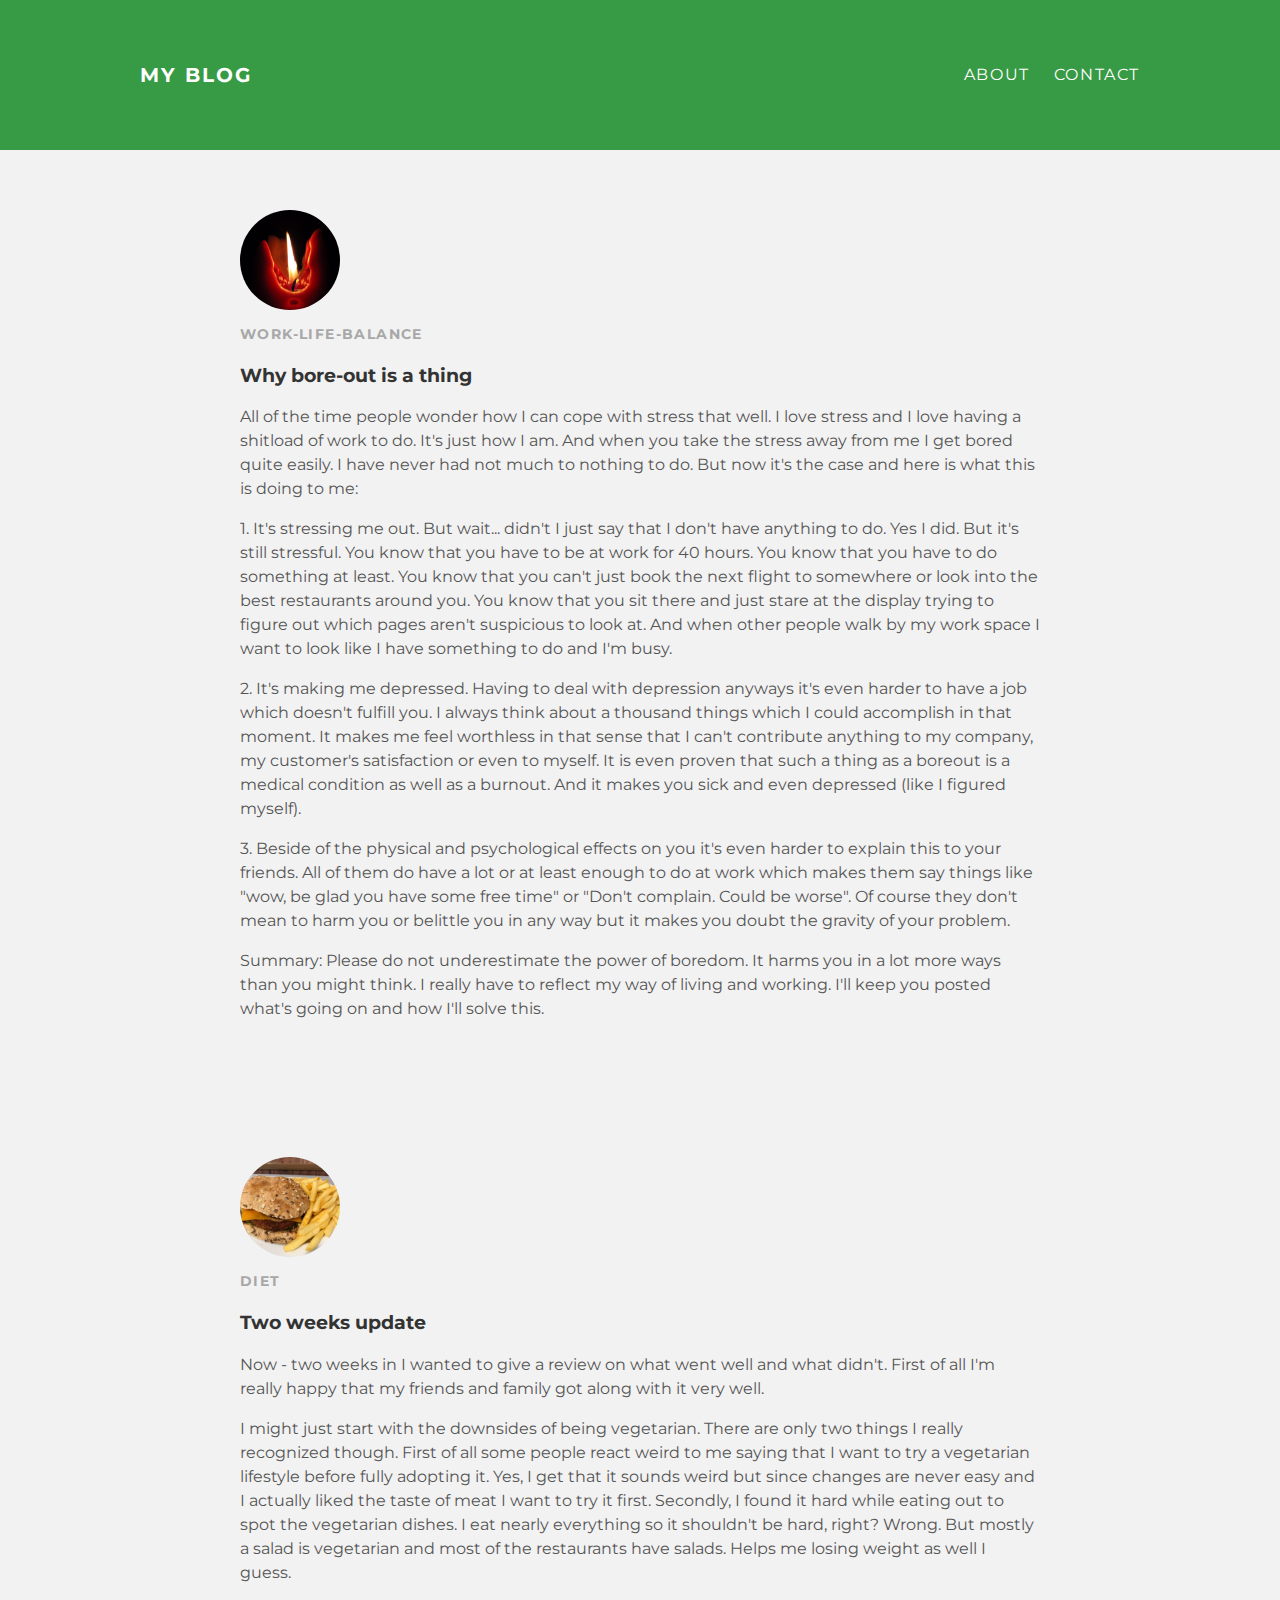
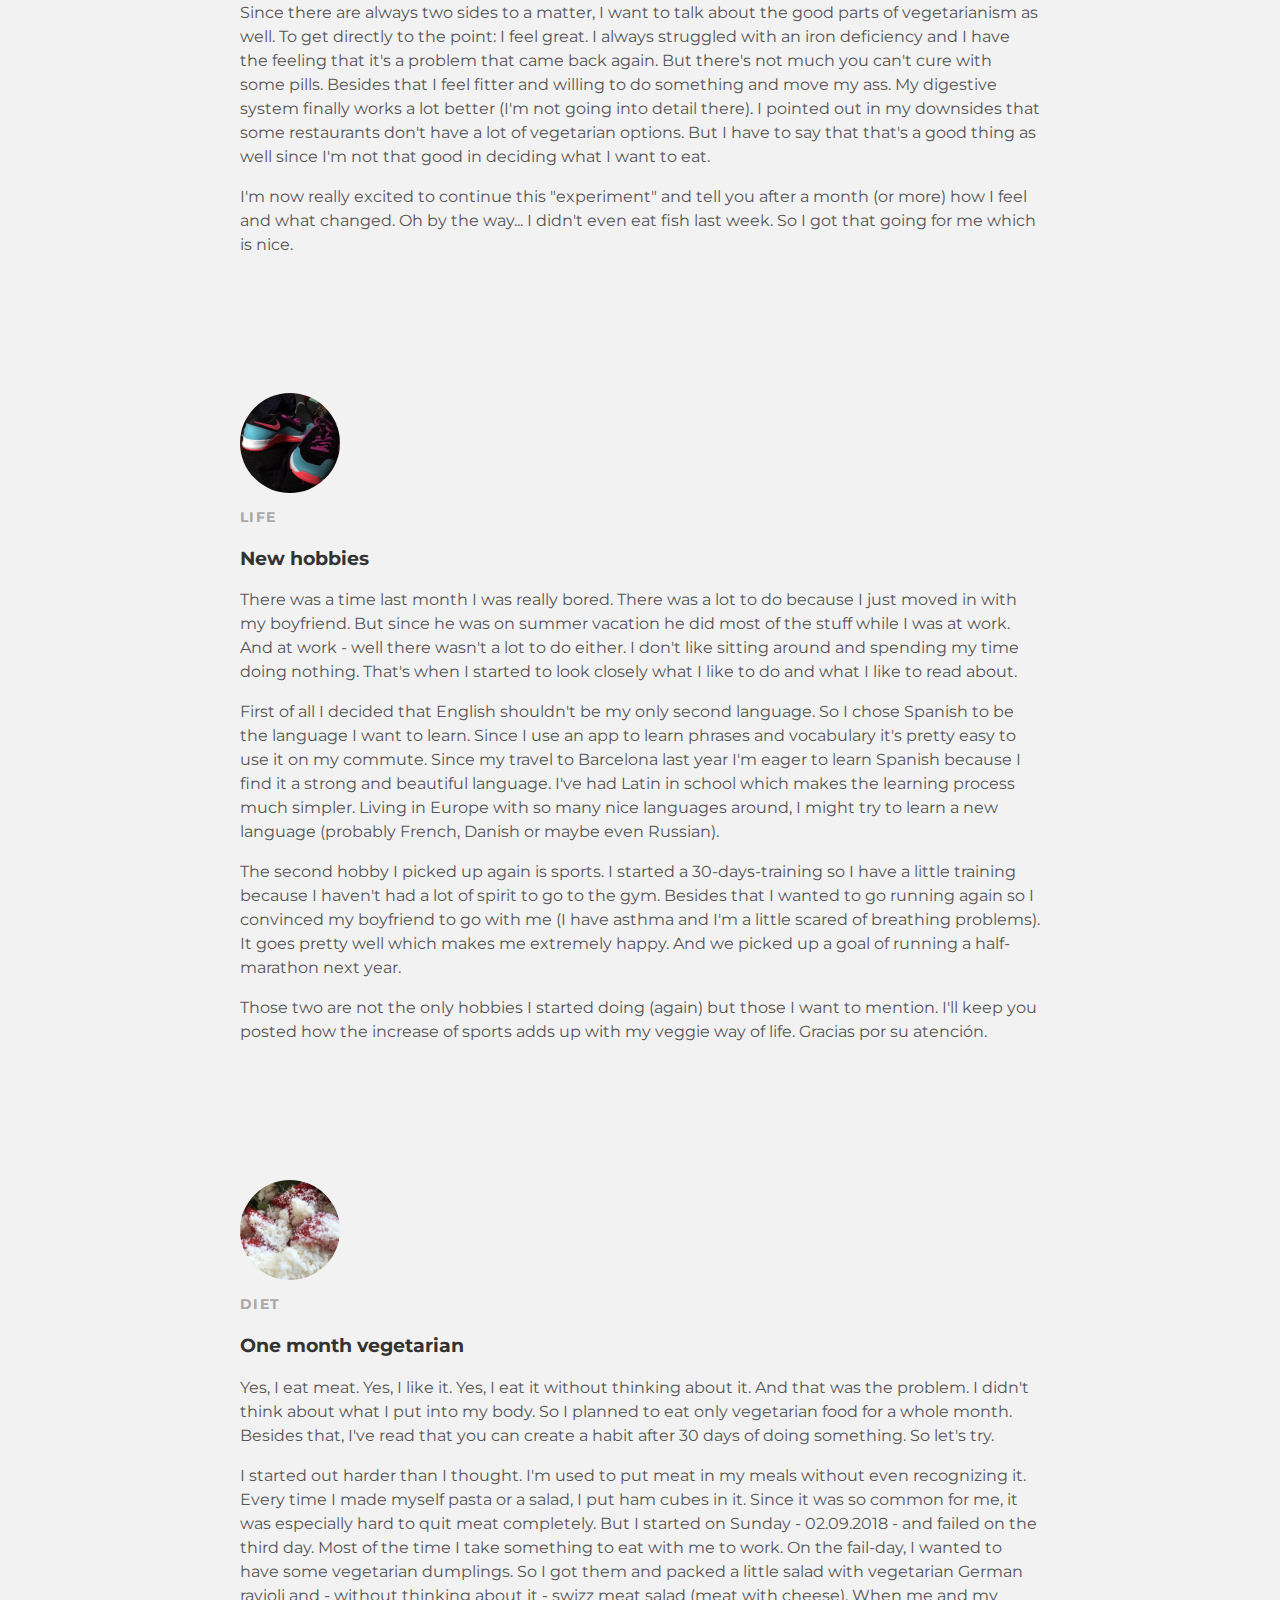
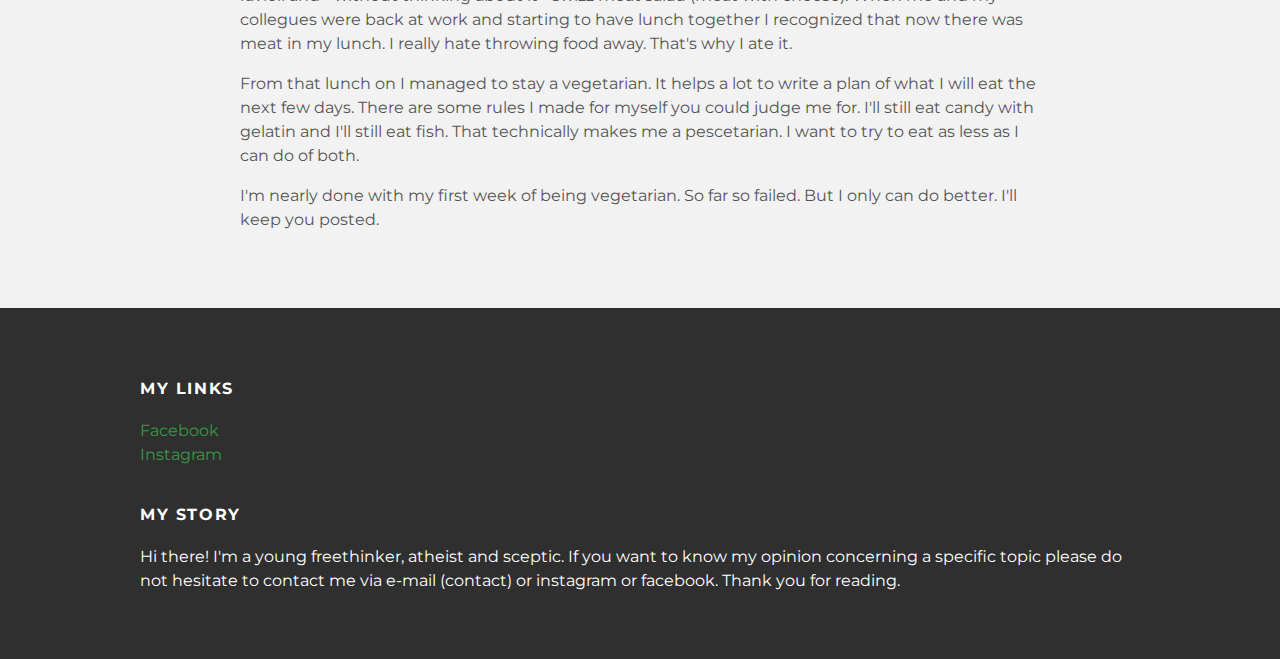
<file: index.html>
<!DOCTYPE html>
<html>
  <head>
    <title>My blog</title>
    <link rel="stylesheet" type="text/css" href="styles.css">
  </head>
  <body>
    <div id="header">
      <div class="container">
        <a id="header-titel" href="index.html">My Blog</a>
        <ul id="header-navigation">
          <li><a href="about.html">About</a></li>
          <li><a href="mailto: lips.stephanie@googlemail.com">Contact</a></li>
        </ul>
      </div>
    </div>

      
            <div class="content">
              <div class="post-container">
                <div class="post">
                  <div class="post-author">
                    <img src="Bore.JPG">
                  </div>
          <p class="post-date">Work-Life-Balance</p>
          <h3 class="post-title">Why bore-out is a thing</h3>
          <div class="post-content">
          <p>All of the time people wonder how I can cope with stress that well. I love stress
              and I love having a shitload of work to do. It's just how I am. And when you take
              the stress away from me I get bored quite easily. I have never had not much to
              nothing to do. But now it's the case and here is what this is doing to me:</p>
            <p>1. It's stressing me out. But wait... didn't I just say that I don't have anything
              to do. Yes I did. But it's still stressful. You know that you have to be at work for
              40 hours. You know that you have to do something at least. You know that you can't
              just book the next flight to somewhere or look into the best restaurants around you.
              You know that you sit there and just stare at the display trying to figure out which
              pages aren't suspicious to look at. And when other people walk by my work space I want
              to look like I have something to do and I'm busy.</p>
            <p>2. It's making me depressed. Having to deal with depression anyways it's even harder
              to have a job which doesn't fulfill you. I always think about a thousand things which
              I could accomplish in that moment. It makes me feel worthless in that sense that I
              can't contribute anything to my company, my customer's satisfaction or even to myself.
              It is even proven that such a thing as a boreout is a medical condition as well as a
              burnout. And it makes you sick and even depressed (like I figured myself).</p>
            <p>3. Beside of the physical and psychological effects on you it's even harder to
              explain this to your friends. All of them do have a lot or at least enough to do at work
              which makes them say things like "wow, be glad you have some free time" or "Don't
              complain. Could be worse". Of course they don't mean to harm you or belittle you in
              any way but it makes you doubt the gravity of your problem.</p>
            <p>Summary: Please do not underestimate the power of boredom. It harms you in a lot more
              ways than you might think. I really have to reflect my way of living and working. I'll
              keep you posted what's going on and how I'll solve this.</p>
        </div>
        </div>
      </div>
    </div>
    <div class="content">
      <div class="post-container">
        <div class="post">
          <div class="post-author">
            <img src="Burger.jpg">
          </div>
          <p class="post-date">Diet</p>
          <h3 class="post-title">Two weeks update</h3>
          <div class="post-content">
            <p>Now - two weeks in I wanted to give a review on what went well and what
              didn't. First of all I'm really happy that my friends and family got along
              with it very well.</p>
            <p>I might just start with the downsides of being vegetarian. There are only
              two things I really recognized though. First of all some people react weird
              to me saying that I want to try a vegetarian lifestyle before fully adopting
              it. Yes, I get that it sounds weird but since changes are never easy and I
              actually liked the taste of meat I want to try it first. Secondly, I found
              it hard while eating out to spot the vegetarian dishes. I eat nearly everything
              so it shouldn't be hard, right? Wrong. But mostly a salad is vegetarian and most
              of the restaurants have salads. Helps me losing weight as well I guess.</p>
            <p>Since there are always two sides to a matter, I want to talk about the good
              parts of vegetarianism as well. To get directly to the point: I feel great.
              I always struggled with an iron deficiency and I have the feeling that it's a
              problem that came back again. But there's not much you can't cure with some
              pills. Besides that I feel fitter and willing to do something and move my ass.
              My digestive system finally works a lot better (I'm not going into detail there).
              I pointed out in my downsides that some restaurants don't have a lot of vegetarian
              options. But I have to say that that's a good thing as well since I'm not that
              good in deciding what I want to eat.</p>
            <p>I'm now really excited to continue this "experiment" and tell you after a month
              (or more) how I feel and what changed. Oh by the way... I didn't even eat fish last
              week. So I got that going for me which is nice.</p>
        </div>
        </div>
      </div>
    </div>
    <div class="content">
      <div class="post-container">
        <div class="post">
          <div class="post-author">
            <img src="Sport.jpg">
          </div>
          <p class="post-date">Life</p>
          <h3 class="post-title">New hobbies</h3>
          <div class="post-content">
            <p>There was a time last month I was really bored. There was a lot to do because
              I just moved in with my boyfriend. But since he was on summer vacation he did
              most of the stuff while I was at work. And at work - well there wasn't a lot
              to do either. I don't like sitting around and spending my time doing nothing.
              That's when I started to look closely what I like to do and what I like to read
              about.</p>
            <p>First of all I decided that English shouldn't be my only second language. So I
              chose Spanish to be the language I want to learn. Since I use an app to learn
              phrases and vocabulary it's pretty easy to use it on my commute. Since my travel
              to Barcelona last year I'm eager to learn Spanish because I find it a strong and
              beautiful language. I've had Latin in school which makes the learning process much
              simpler. Living in Europe with so many nice languages around, I might try to learn
              a new language (probably French, Danish or maybe even Russian).</p>
            <p>The second hobby I picked up again is sports. I started a 30-days-training so I
              have a little training because I haven't had a lot of spirit to go to the gym.
              Besides that I wanted to go running again so I convinced my boyfriend to go with me
              (I have asthma and I'm a little scared of breathing problems). It goes pretty well
              which makes me extremely happy. And we picked up a goal of running a half-marathon
              next year.</p>
            <p>Those two are not the only hobbies I started doing (again) but those I want to
              mention. I'll keep you posted how the increase of sports adds up with my veggie
              way of life. Gracias por su atención.</p>
        </div>
        </div>
      </div>
    </div>
    <div class="content">
      <div class="post-container">
        <div class="post">
          <div class="post-author">
            <img src="Veggie.jpg">
          </div>
          <p class="post-date">Diet</p>
          <h3 class="post-title">One month vegetarian</h3>
          <div class="post-content">
            <p>Yes, I eat meat. Yes, I like it. Yes, I eat it without thinking about it.
              And that was the problem. I didn't think about what I put into my body. So
              I planned to eat only vegetarian food for a whole month. Besides that, I've
              read that you can create a habit after 30 days of doing something. So let's try.</p>
            <p>I started out harder than I thought. I'm used to put meat in my meals without
              even recognizing it. Every time I made myself pasta or a salad, I put ham cubes
              in it. Since it was so common for me, it was especially hard to quit meat completely.
              But I started on Sunday - 02.09.2018 - and failed on the third day. Most of the time
              I take something to eat with me to work. On the fail-day, I wanted to have some
              vegetarian dumplings. So I got them and packed a little salad with vegetarian
              German ravioli and - without thinking about it - swizz meat salad (meat with cheese).
              When me and my collegues were back at work and starting to have lunch together
              I recognized that now there was meat in my lunch. I really hate throwing food away.
              That's why I ate it.</p>
              <p>From that lunch on I managed to stay a vegetarian. It helps a lot to write a plan
              of what I will eat the next few days. There are some rules I made for myself you could
              judge me for. I'll still eat candy with gelatin and I'll still eat fish. That technically
              makes me a pescetarian. I want to try to eat as less as I can do of both.</p>
              <p>I'm nearly done with my first week of being vegetarian. So far so failed. But I only
                can do better. I'll keep you posted.</p>
        </div>
        </div>
      </div>
      </div>
    <div id="footer">
      <div class="container">
      <div class="column">
        <h4>My Links</h4>
        <p>
          <a href="https://www.facebook.com/stephi.lips">Facebook</a>
          <br>
          <a href="https://www.instagram.com/stephi.li/?hl=de">Instagram</a>
        </p>
      </div>
      <div class="column">
        <h4>My Story</h4>
        <p>Hi there! I'm a young freethinker, atheist and sceptic. If you want to know my opinion concerning a
          specific topic please do not hesitate to contact me via e-mail (contact) or instagram or facebook. Thank you for reading.</p>
      </div>
      </div>
    </div>
  </body>
</html>
</file>
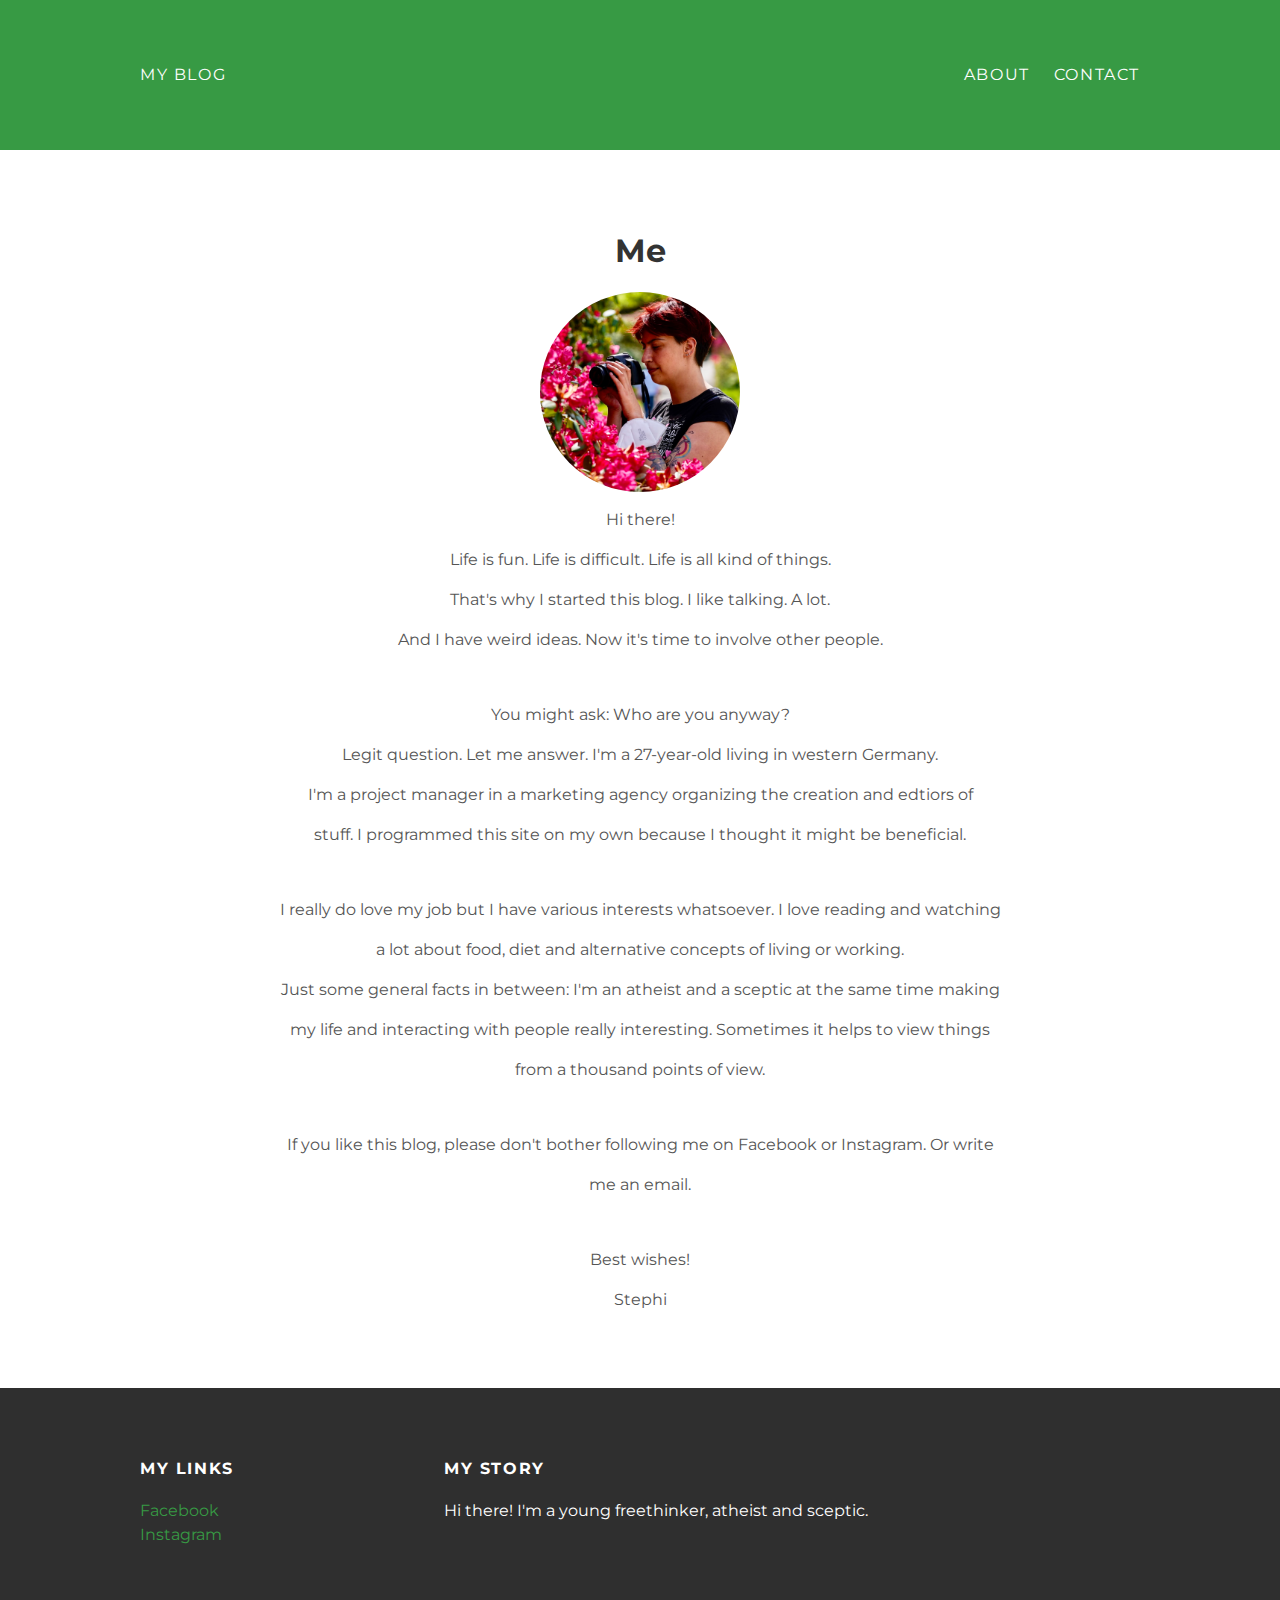
<file: about.html>
<!DOCTYPE html>
<html>
  <head>
    <title>My blog</title>
      <link rel="stylesheet" type="text/css" href="styles.css">
  </head>
  <body>
    <div id="header">
      <div class="container">
        <a href="index.html">My Blog</a>
        <ul id="header-navigation"
          <li><a href="about.html">About</a></li>
          <li><a href="mailto: lips.stephanie@googlemail.com">Contact</a></li>
        </ul>
      </div>
    </div>
    <div id="content">
      <div class="container">
        <div class="about">
          <h1 class="about-title">Me</h1>
          <div class="about-author">
          <img src="About.jpg">
        </div>
          <div class="about-content">
            <p>Hi there!</p>
            <p>Life is fun. Life is difficult. Life is all kind of things.</p>
            <p>That's why I started this blog. I like talking. A lot.</p>
            <p>And I have weird ideas. Now it's time to involve other people.</p>
            <br>
            <p>You might ask: Who are you anyway?</p>
            <p>Legit question. Let me answer. I'm a 27-year-old living in western Germany.</p>
            <p>I'm a project manager in a marketing agency organizing the creation and edtiors of</p>
            <p>stuff. I programmed this site on my own because I thought it might be beneficial.</p>
            <br>
            <p>I really do love my job but I have various interests whatsoever. I love reading and watching</p>
            <p>a lot about food, diet and alternative concepts of living or working.</p>
            <p>Just some general facts in between: I'm an atheist and a sceptic at the same time making</p>
            <p>my life and interacting with people really interesting. Sometimes it helps to view things</p>
            <p>from a thousand points of view.</p>
            <br>
            <p>If you like this blog, please don't bother following me on Facebook or Instagram. Or write</p>
            <p>me an email.</p>
            <br>
            <p>Best wishes!</p>
            <p>Stephi</p>
        </div>
      </div>
    </div>
    <div id="footer">
      <div class="container">
      <div class="column">
        <h4>My Links</h4>
        <p>
          <a href="https://www.facebook.com/stephi.lips">Facebook</a>
          <br>
          <a href="https://www.instagram.com/stephi.li/?hl=de">Instagram</a>
        </p>
      </div>
      <div class="column">
        <h4>My Story</h4>
        <p>Hi there! I'm a young freethinker, atheist and sceptic.</p>
      </div>
      </div>
    </div>
  </body>
</html>
</file>
<file: styles.css>
@import url(http://fonts.googleapis.com/css?family=Montserrat:400,700);
body {
  color: #555;
  margin: 0;
  font-family: "Montserrat", sans-serif;
}
#header {
  background-color: #379A44;
  height: 150px;
  line-height: 150px;
}
#header a {
  color: white;
  text-decoration: none;
  text-transform: uppercase;
  letter-spacing: 0.1em;
}
#header a:hover {
  color: #222;
}
#header-titel {
  display: block;
  float: left;
  font-size: 20px;
  font-weight: bold;
}
#header-navigation {
  display: block;
  float: right;
  margin-top: 0;
}
#header-navigation li {
  display: inline;
  padding-left: 20px;
}
.container {
  max-width: 1000px;
  margin: 0 auto;
}
#footer {
  background-color: #2f2f2f;
  padding: 50px 0;
}
.column {
  min-width: 300px;
  display: inline-block;
  vertical-align: top;
}
#footer h4 {
  color: white;
  text-transform: uppercase;
  letter-spacing: 0.1em;
}
#footer p {
  color: white;
}
a {
  color: #379A44;
  text-decoration: none;
}
a:hover {
  color: #F6A623;
}
.post, .about {
  max-width: 800px;
  margin: 0 auto;
  padding: 60px 0;
}
.post-author img {
  width: 100px;
  height: 100px;
  vertical-align: middle;
}
.post-author span {
  margin-left: 16px;
}
.post-date {
  color: #A8A8A8;
  font-size: 14px;
  font-weight: bold;
  text-transform: uppercase;
  letter-spacing: 0.1em;
}
h1, h2, h3, h4 {
  color: #333;
}
p {
  line-height: 1.5;
}
.about {
  text-align: center;
}
.about-author img {
  width: 200px;
  height: 200px;
  vertical-align: middle;
}
.post-author img, .about-author img {
  border-radius: 50%;
}
.post-container:nth-child(odd) {
  background-color: #f2f2f2;
}
</file>
